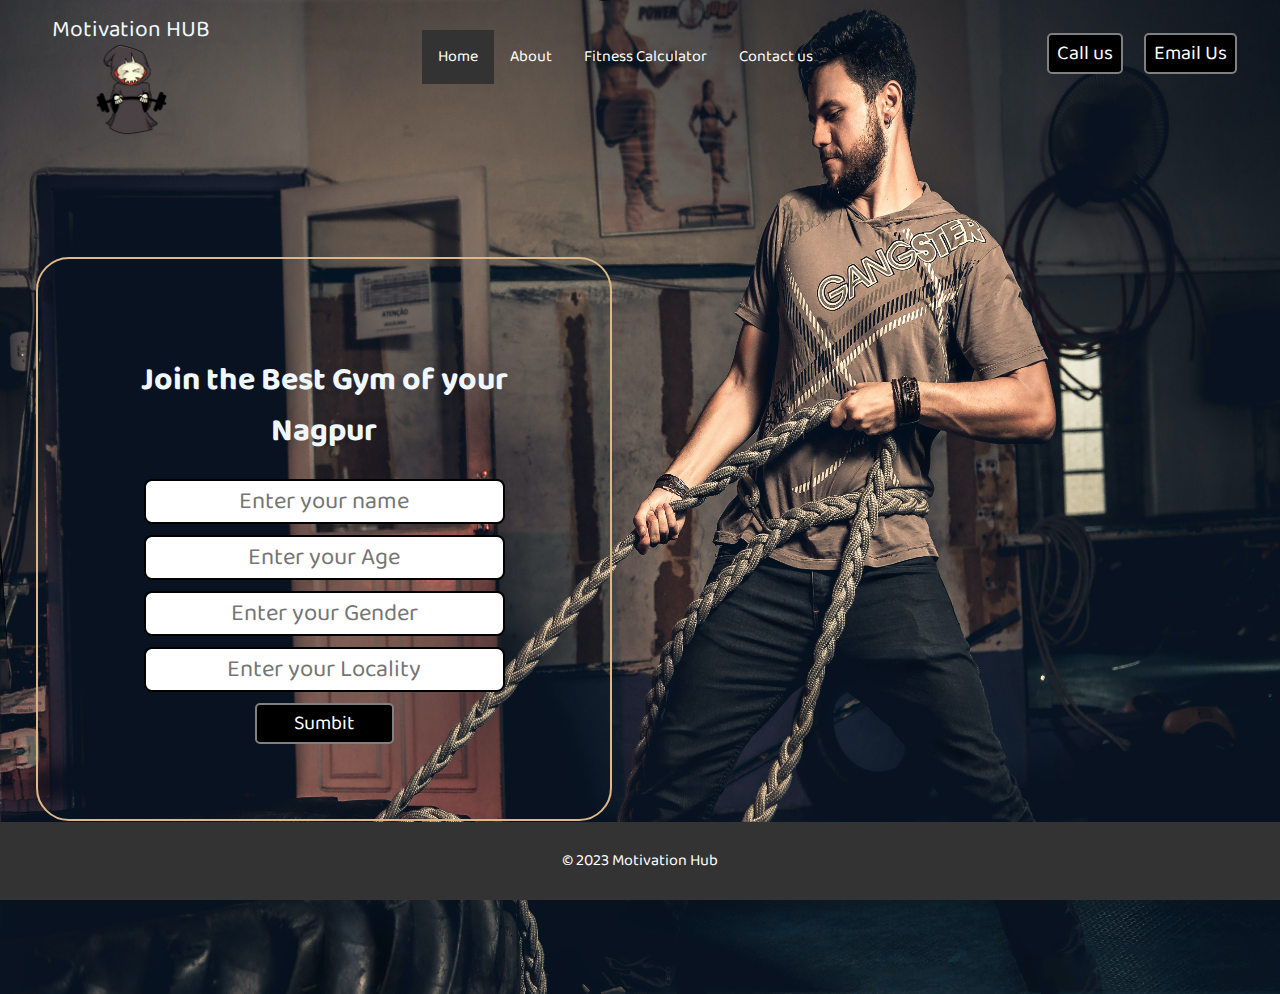
<file: index.html>
<!DOCTYPE html>
<html lang="en">

<head>
    <meta charset="UTF-8">
    <meta name="viewport" content="width=device-width, initial-scale=1.0">
    <title>Document</title>
</head>
<link rel="preconnect" href="https://fonts.googleapis.com">
<link rel="preconnect" href="https://fonts.gstatic.com" crossorigin>
<link href="https://fonts.googleapis.com/css2?family=Baloo+Bhai+2&family=Qwitcher+Grypen&display=swap" rel="stylesheet">
<link rel="stylesheet" href="style.css">

<body>
    <header class="header">
        <div class="left">

            <div class="text">Motivation HUB</div>
            <img src="logo.jpg" alt="">
        </div>
        <div class="mid">
            <!-- contain nev -->
            <ul class="navbar">
                <li><a href="index.html" class="active">Home</a></li>
                <li><a href="about.html">About</a></li>
                <li><a href="fittness.html">Fitness Calculator</a></li>
                <li><a href="contact.html">Contact us</a></li>
            </ul>
        </div>
        <div class="right">
            <button class="btn" >Call us</button>
            <a href="mailto:badal.deshmer.cse@ghrce.raisoni.net"><button class="btn">  
            Email Us </button></a>
        </div>
    </header>
    <div class="containor">
        <h1>Join the Best Gym of your Nagpur</h1>
        <form action="noaction.php">
            <div class="form-group">
                <input type="text" name="" placeholder="Enter your name">
            </div>
            <div class="form-group">
                <input type="text" name="" placeholder="Enter your Age">
            </div>
            <div class="form-group">
                <input type="text" name="" placeholder="Enter your Gender">
            </div>
            <div class="form-group">
                <input type="text" name="" placeholder="Enter your Locality">
            </div>
            <button class="btn">Sumbit</button>
        </form>
    </div>
    <footer>
        <p>&copy; 2023 Motivation Hub</p>
    </footer>
</body>
</html>
</file>
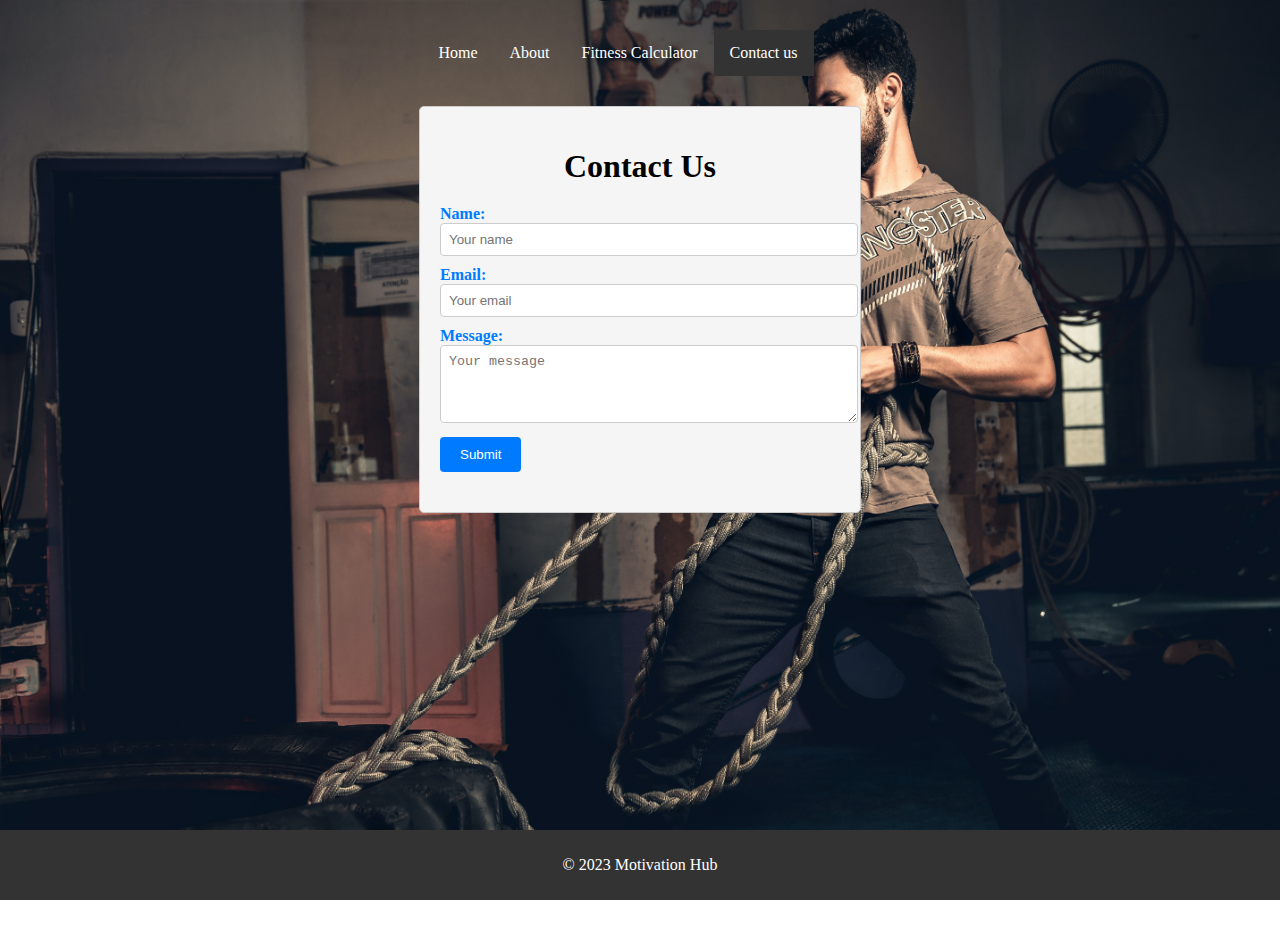
<file: contact.html>
<!DOCTYPE html>
<html lang="en">
<head>
    <meta charset="UTF-8">
    <meta name="viewport" content="width=device-width, initial-scale=1.0">
    <title>Contact Us</title>
    <link rel="stylesheet" href="style.css">
    <style>
        body {
            font-family: Arial, sans-serif;
            font-family: Arial, sans-serif;
            font-family: 'Baloo Bhai 2', cursive;
            color: aliceblue;
            margin: 0px;
            padding: 0px;
            background: url('gym.jpg');
            background-repeat: no-repeat;
            background-size: 100% 100vh;
            justify-content: center;
            align-items: center;
            height: 100vh;
            margin: 0;
        }
        .contact-container {
            max-width: 400px;
            margin: 0 auto;
            padding: 20px;
            background-color: #f5f5f5;
            border: 1px solid #ccc;
            border-radius: 5px;
            .contact-container {
    max-width: 400px;
    padding: 20px;
    background-color: #f5f5f5;
    border: 1px solid #ccc;
    border-radius: 5px;
}
        }
        h1 {
            text-align: center;
            margin-bottom: 20px;
            color: black;
        }
        label {
            font-weight: bold;
            color: #007bff;
        }
        input[type="text"], input[type="email"], textarea {
            width: 100%;
            padding: 8px;
            margin-bottom: 10px;
            border: 1px solid #ccc;
            border-radius: 4px;
        }
        button {
            background-color: #007bff;
            color: #fff;
            border: none;
            padding: 10px 20px;
            border-radius: 4px;
            cursor: pointer;
        }
        p.success {
            margin-top: 20px;
            font-weight: bold;
            color: green;
        }
    </style>
</head>
<body>
    <div class="mid">
        <!-- contain nev -->
        <ul class="navbar">
            <li><a href="index.html" >Home</a></li>
            <li><a href="about.html" >About</a></li>
            <li><a href="fittness.html">Fitness Calculator</a></li>
            <li><a href="contact.html" class="active">Contact us</a></li>
        </ul>
    </div>
    <div class="contact-container">
        <h1>Contact Us</h1>
        <label for="name">Name:</label>
        <input type="text" id="name" placeholder="Your name" required>
        <label for="email">Email:</label>
        <input type="email" id="email" placeholder="Your email" required>
        <label for="message">Message:</label>
        <textarea id="message" placeholder="Your message" rows="4" required></textarea>
        <button onclick="submitForm()">Submit</button>
        <p class="success" id="successMessage"></p>
    </div>
    <footer>
        <p>&copy; 2023 Motivation Hub</p>
    </footer>

    <script>
        function submitForm() {
            const name = document.getElementById("name").value;
            const email = document.getElementById("email").value;
            const message = document.getElementById("message").value;
            const successMessage = document.getElementById("successMessage");

            // Normally, you would send this data to a server for processing. For this example, we'll just display a success message.
            successMessage.innerHTML = `Thank you, ${name}! Your message has been sent.`;
        }
    </script>
</body>
</html>
</file>
<file: style.css>
body {
    font-family: 'Baloo Bhai 2', cursive;
    color: aliceblue;
    margin: 0px;
    padding: 0px;
    background: url("gym.jpg");
    background-repeat: no-repeat;
    background-size: 100% 100%;

}

.left {
    /* border: 2px solid red; */
    display: inline-block;
    position: absolute;
    left: 52px;
    top: 20px;

}

.left img {
    position: absolute;
    bottom: -94px;
    right: 33px;
    width: 91px;
    filter: invert(-25%);
}

.left div {
    line-height: 21px;
    font-size: 23px;
    text-align: center;
}

.mid {
    /* display: block; */
    width: 34%;
    margin: 30px auto;
    /* border: 2px solid green; */
}

.right {
    position: absolute;
    right: 34px;
    top: 33px;
    display: inline-block;
    /* border: 2px solid yellow; */
}

/* Style the navigation bar */
.navbar {
list-style: none;
margin: 0;
padding: 0;
overflow: hidden;
background-color: transparent; /* Set the background color to transparent */
}

.navbar li {
float: left;
}

.navbar li a {
display: block;
color: #fff; /* Text color for links */
text-align: center;
padding: 14px 16px;
text-decoration: none;
}

/* Style for the active link */
.navbar li a.active {
background-color: #333; /* Background color for the active link */
}

/* Hover effect for links */
.navbar li a:hover {
background-color: #555; /* Background color on hover */
transition: background-color 0.3s;
}


.btn {
    font-family: 'Baloo Bhai 2', cursive;
    margin: 0px 9px;
    background-color: black;
    color: white;
    padding: 2px 8px;
    border: 2px solid gray;
    border-radius: 5px;
    font-size: 20px;
}

.btn:hover {
    background-color: rgb(94, 103, 103);
}

.containor {
    border: 2px solid burlywood;
    margin: 173px 36px;
    padding: 75px;
    width: 33%;
    border-radius: 33px;
}

.containor h1 {
    text-align: center;
}

.form-group input {
    font-family: 'Baloo Bhai 2', cursive;
    text-align: center;
    display: block;
    width: 84%;
    padding: 1px;
    font-size: 24px;
    border: 2px solid black;
    margin: 11px auto;
    border-radius: 8px;
}

.containor button {
    display: block;
    width: 33%;
    margin: auto;
}
footer {
    text-align: center;
    background-color: #333;
    color: #fff;
    padding: 10px 0;
    background-color: #333;
    color: #fff;
    text-align: center;
    padding: 10px 0;
    position: fixed;
    bottom: 0;
    width: 100%;
}
</file>
